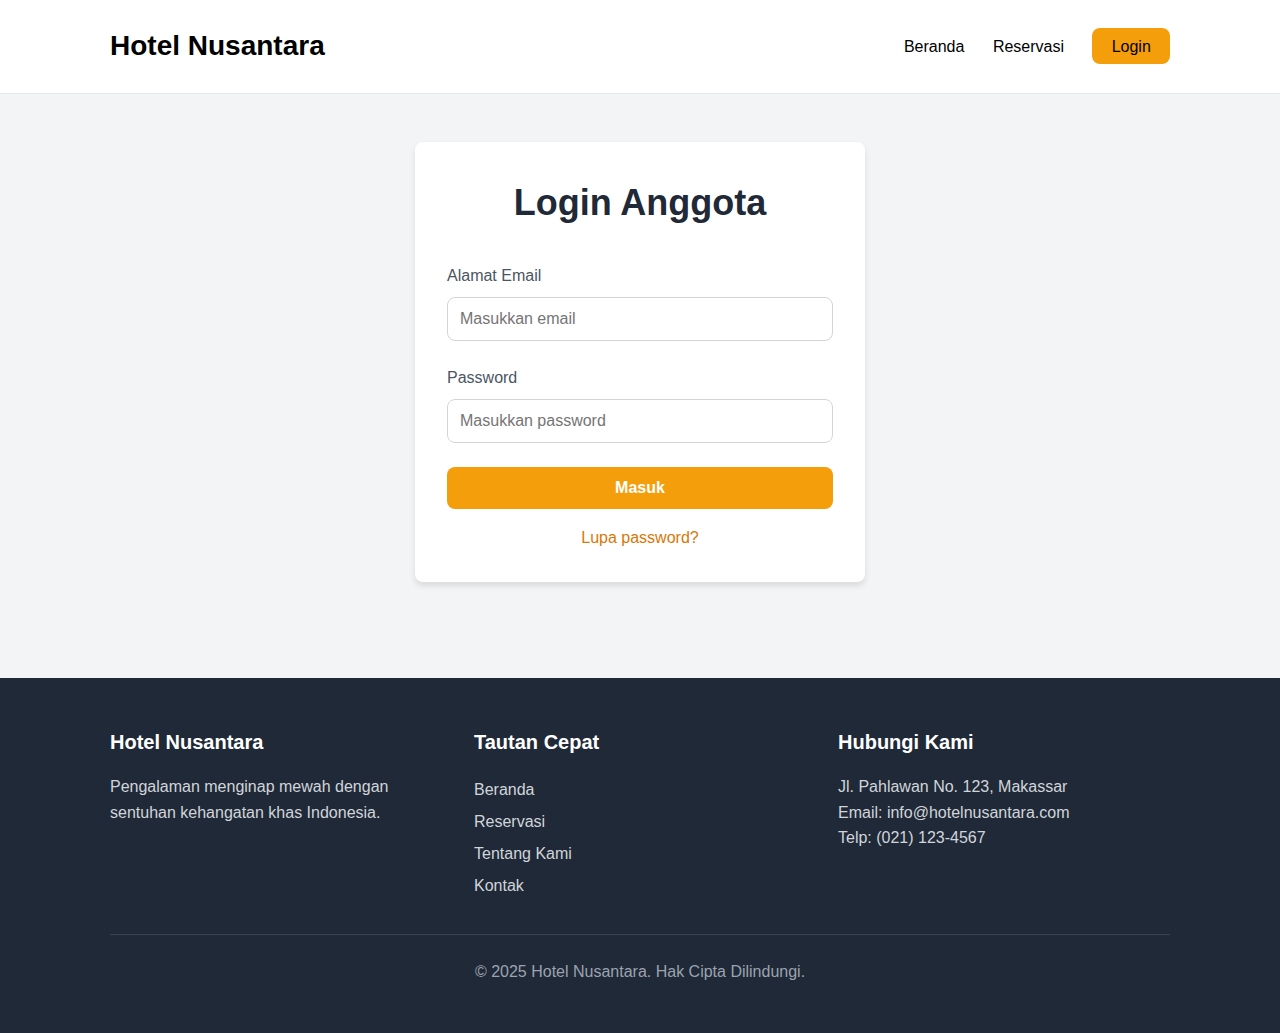
<file: Login.html>
<!DOCTYPE html>
<html lang="id">
<head>
    <meta charset="UTF-8">
    <meta name="viewport" content="width=device-width, initial-scale=1.0">
    <title>Login - Hotel Nusantara</title>
    <link rel="stylesheet" href="style.css">
</head>
<body>
    <header>
        <div class="container">
            <nav class="navbar">
                <a href="index.html" class="logo">Hotel Nusantara</a>
                <div class="nav-links">
                    <a href="index.html">Beranda</a>
                    <a href="reservasi.html">Reservasi</a>
                    <a href="Login.html" class="btn-primary">Login</a>
                </div>
            </nav>
        </div>
    </header>
    <main class="main-content">
        <div class="container">
            <div class="form-container card">
                <h2 class="section-title" style="margin-bottom: 2rem;">Login Anggota</h2>   
                    <div class="form-group">
                        <label for="email">Alamat Email</label>
                        <input type="email" id="email" name="email" placeholder="Masukkan email" required>
                    </div>
                    <div class="form-group">
                        <label for="password">Password</label>
                        <input type="password" id="password" name="password" placeholder="Masukkan password" required>
                    </div>
                    <button type="submit" class="btn-primary form-submit">Masuk</button>
                    <div class="form-link">
                        <a href="#">Lupa password?</a>
                    </div>
                </form>
            </div>
        </div>
    </main>
    <footer>
        <div class="container">
            <div class="footer-grid">
                <div>
                    <h3>Hotel Nusantara</h3>
                    <p>Pengalaman menginap mewah dengan sentuhan kehangatan khas Indonesia.</p>
                </div>
                <div>
                    <h3>Tautan Cepat</h3>
                    <ul>
                        <li><a href="LandingPage.html">Beranda</a></li>
                        <li><a href="reservasi.html">Reservasi</a></li>
                        <li><a href="#">Tentang Kami</a></li>
                        <li><a href="#">Kontak</a></li>
                    </ul>
                </div>
                <div>
                    <h3>Hubungi Kami</h3>
                    <p>Jl. Pahlawan No. 123, Makassar</p>
                    <p>Email: info@hotelnusantara.com</p>
                    <p>Telp: (021) 123-4567</p>
                </div>
            </div>
            <div class="footer-bottom">
                <p>&copy; 2025 Hotel Nusantara. Hak Cipta Dilindungi.</p>
            </div>
        </div>
    </footer>
</body>
</html>
</file>
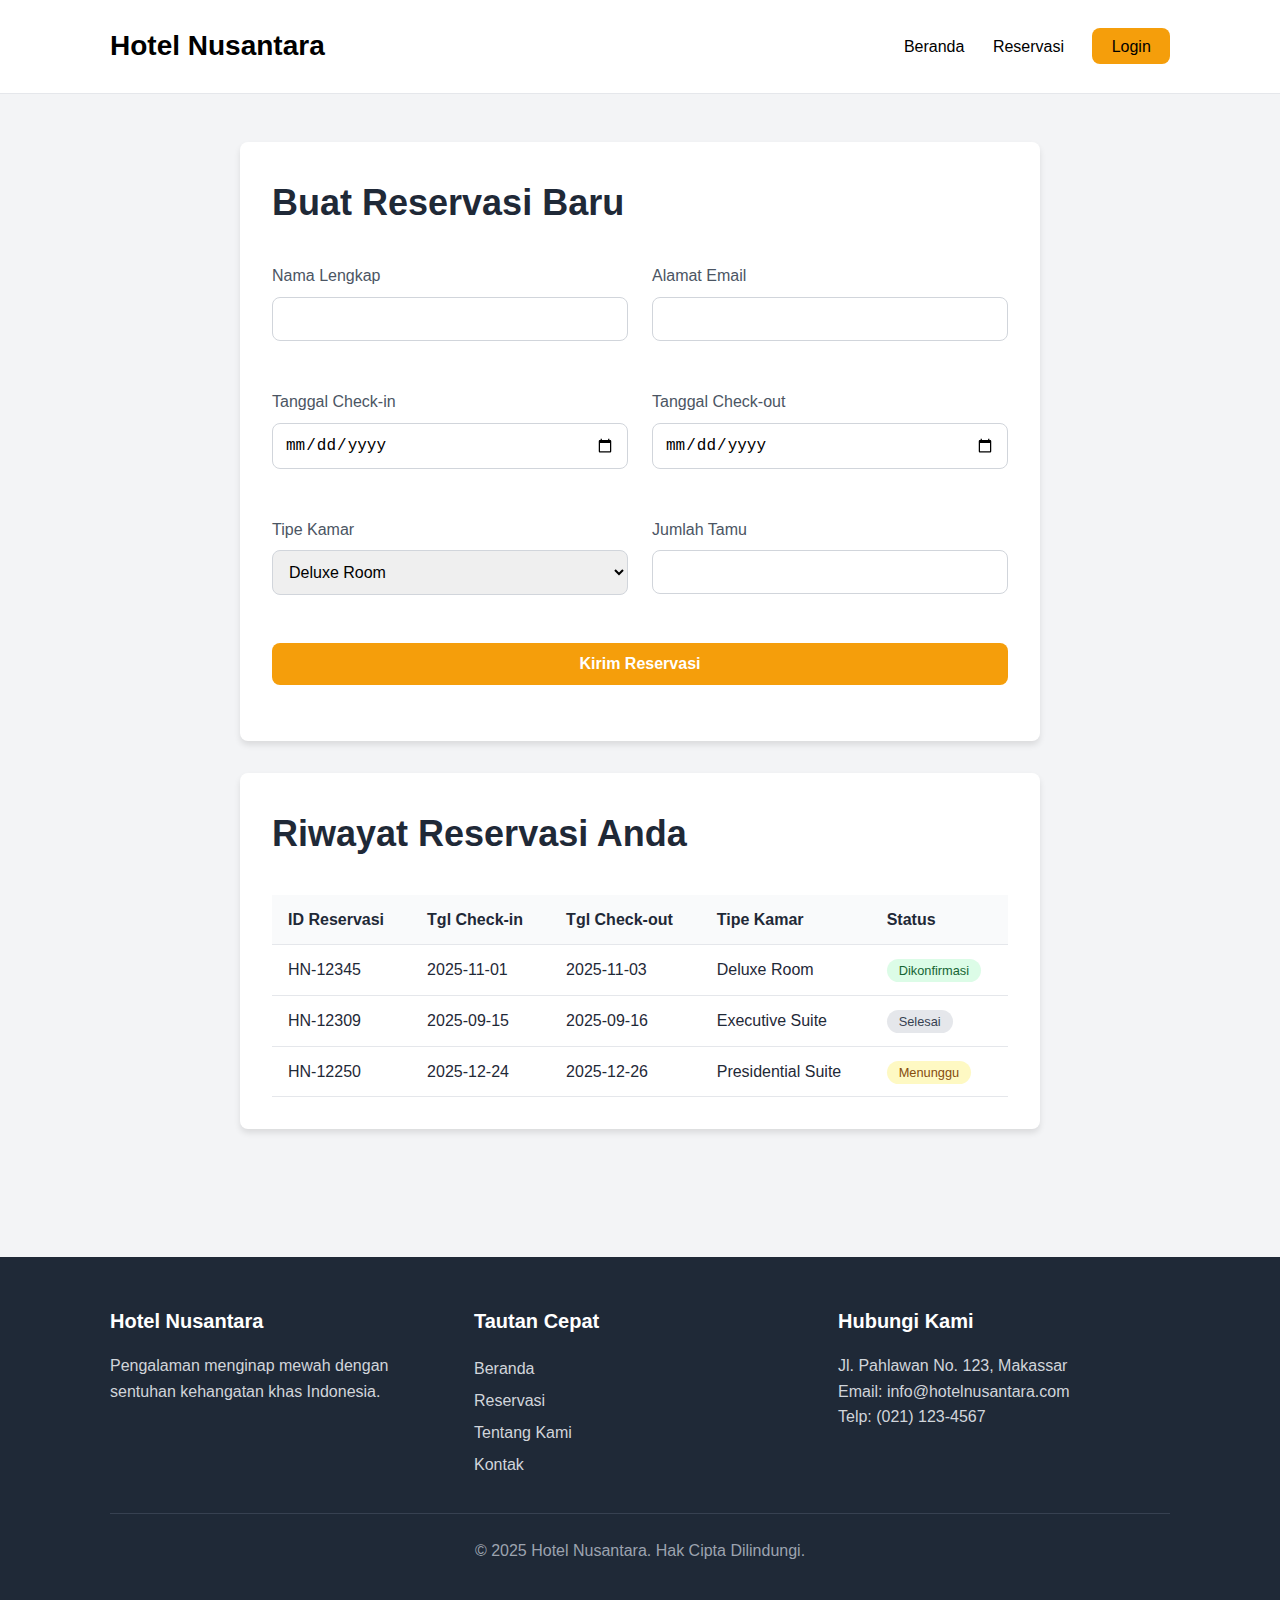
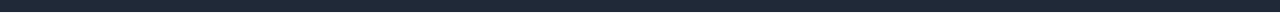
<file: reservasi.html>
<!DOCTYPE html>
<html lang="id">
<head>
    <meta charset="UTF-8">
    <meta name="viewport" content="width=device-width, initial-scale=1.0">
    <title>Reservasi - Hotel Nusantara</title>
    <link rel="stylesheet" href="assets/css/style.css">
</head>
<body>
    <header>
        <div class="container">
            <nav class="navbar">
                <a href="index.html" class="logo">Hotel Nusantara</a>
                <div class="nav-links">
                    <a href="index.html">Beranda</a>
                    <a href="reservasi.html">Reservasi</a>
                    <a href="Login.html" class="btn-primary">Login</a>
                </div>
            </nav>
        </div>
    </header>
    <main class="main-content">
        <div class="container">
            <div class="reservation-container">
                <div class="card">
                    <h2 class="section-title" style="text-align:left; margin-bottom: 2rem;">Buat Reservasi Baru</h2>
                    <form action="#" method="POST" id="reservationForm">
                        <div class="reservation-form-grid">
                            <div class="form-group">
                                <label for="nama_lengkap">Nama Lengkap</label>
                                <input type="text" id="nama_lengkap" name="nama_lengkap" required>
                            </div>
                            <div class="form-group">
                                <label for="email_reservasi">Alamat Email</label>
                                <input type="email" id="email_reservasi" name="email_reservasi" required>
                            </div>
                            <div class="form-group">
                                <label for="checkin">Tanggal Check-in</label>
                                <input type="date" id="checkin" name="checkin" required>
                            </div>
                            <div class="form-group">
                                <label for="checkout">Tanggal Check-out</label>
                                <input type="date" id="checkout" name="checkout" required>
                            </div>
                            <div class="form-group">
                                <label for="tipe_kamar">Tipe Kamar</label>
                                <select id="tipe_kamar" name="tipe_kamar">
                                    <option>Deluxe Room</option>
                                    <option>Executive Suite</option>
                                    <option>Presidential Suite</option>
                                </select>
                            </div>
                            <div class="form-group">
                                <label for="jumlah_tamu">Jumlah Tamu</label>
                                <input type="number" id="jumlah_tamu" name="jumlah_tamu" min="1" max="4" required>
                            </div>
                            <div class="form-group full-width">
                                <button type="submit" class="btn-primary form-submit">Kirim Reservasi</button>
                            </div>
                        </div>
                    </form>
                </div>
                <div class="card">
                    <h2 class="section-title" style="text-align:left; margin-bottom: 2rem;">Riwayat Reservasi Anda</h2>
                    <div class="table-wrapper">
                        <table class="styled-table">
                            <thead>
                                <tr>
                                    <th>ID Reservasi</th>
                                    <th>Tgl Check-in</th>
                                    <th>Tgl Check-out</th>
                                    <th>Tipe Kamar</th>
                                    <th>Status</th>
                                </tr>
                            </thead>
                            <tbody>
                                <tr>
                                    <td>HN-12345</td>
                                    <td>2025-11-01</td>
                                    <td>2025-11-03</td>
                                    <td>Deluxe Room</td>
                                    <td><span class="status status-confirmed">Dikonfirmasi</span></td>
                                </tr>
                                <tr>
                                    <td>HN-12309</td>
                                    <td>2025-09-15</td>
                                    <td>2025-09-16</td>
                                    <td>Executive Suite</td>
                                    <td><span class="status status-completed">Selesai</span></td>
                                </tr>
                                <tr>
                                    <td>HN-12250</td>
                                    <td>2025-12-24</td>
                                    <td>2025-12-26</td>
                                    <td>Presidential Suite</td>
                                    <td><span class="status status-pending">Menunggu</span></td>
                                </tr>
                            </tbody>
                        </table>
                    </div>
                </div>
            </div>
        </div>
    </main>
    <footer>
        <div class="container">
            <div class="footer-grid">
                <div>
                    <h3>Hotel Nusantara</h3>
                    <p>Pengalaman menginap mewah dengan sentuhan kehangatan khas Indonesia.</p>
                </div>
                <div>
                    <h3>Tautan Cepat</h3>
                    <ul>
                        <li><a href="index.html">Beranda</a></li>
                        <li><a href="reservasi.html">Reservasi</a></li>
                        <li><a href="#">Tentang Kami</a></li>
                        <li><a href="#">Kontak</a></li>
                    </ul>
                </div>
                <div>
                    <h3>Hubungi Kami</h3>
                    <p>Jl. Pahlawan No. 123, Makassar</p>
                    <p>Email: info@hotelnusantara.com</p>
                    <p>Telp: (021) 123-4567</p>
                </div>
            </div>
            <div class="footer-bottom">
                <p>&copy; 2025 Hotel Nusantara. Hak Cipta Dilindungi.</p>
            </div>
        </div>
    </footer>

    <script src="assets/js/main.js"></script>
</body>
</html>
</file>
<file: assets/css/style.css>
* {
    box-sizing: border-box;
    margin: 0;
    padding: 0;
}

body {
    font-family: 'Inter', 'Segoe UI', Tahoma, Geneva, Verdana, sans-serif;
    background-color: #f3f4f6;
    color: #1f2937;
    line-height: 1.6;
}

.container {
    max-width: 1100px;
    margin: 0 auto;
    padding: 0 20px;
}

.hero-fullscreen {
    position: relative;
    color: #ffffff;
    height: 100vh;
    display: flex;
    background-image: url('../images/lobi-hotel.jpg');
    background-size: cover;
    background-position: center;
}

.hero-overlay {
    position: absolute;
    top: 0;
    left: 0;
    width: 100%;
    height: 100%;
    background: rgba(0, 0, 0, 0.5);
    z-index: 1;
}

.hero-content {
    position: relative;
    z-index: 2;
    text-align: center;
    margin:auto;
    padding: 2rem;
}

.hero-content h1 {
    font-size: 3rem;
    margin-bottom: 1rem;
    font-weight: 700;
    text-shadow: 0 2px 4px rgba(0, 0, 0, 0.5);
}

.hero-content p {
    font-size: 1.25rem;
    margin-bottom: 1rem;
    margin: 0 auto 2rem auto;
    text-shadow: 0;
}

.location-grid {
    display: grid;
    grid-template-columns: 1fr 1fr;
    gap: 2rem;
    align-items: center;
}

.location-details h3 {
    font-size: 1.75rem;
    font-weight: 600;
    margin-bottom: 1rem;
}

.location-details p {
    font-size: 1rem;
    color: #4b5563;
    line-height: 1.7;
}

.location-map iframe {
    width: 100%;
    height: 350px;
    border-radius: 8px;
    border: 0;
}

header {
    position: relative;
    padding: 1.5rem 0;
    z-index: 10;
    background-color: #ffffff;
    border-bottom: 1px solid #e5e7eb;
}

.navbar {
    display: flex;
    justify-content: space-between;
    align-items: center;
}

.logo {
    font-size: 1.75rem;
    font-weight: bold;
    color: #000000;
    text-decoration: none;
    transition: color 0.3s ease;
}
.logo:hover {
    color: #d97706;
}

.nav-links a {
    color: #000000; 
    text-decoration: none;
    margin-left: 1.5rem;
    transition: color 0.3s ease;
}
.nav-links a:hover {
    color: #d97706;
}

.btn-primary {
    background-color: #f59e0b; 
    color: #ffffff;
    padding: 0.6rem 1.2rem;
    border-radius: 8px;
    text-decoration: none;
    transition: background-color 0.3s ease;
}
.btn-primary:hover {
    background-color: #d97706;
}

.hero-fullscreen header {
    position: absolute;
    top: 0;
    left: 0;
    width: 100%;
    background-color: transparent;
    border-bottom: 1px solid rgba(255, 255, 255, 0.2);
}

.hero-fullscreen .logo {
    color: #ffffff;
}

.hero-fullscreen .nav-links a {
    color: #ffffff;
}

.hero-fullscreen .nav-links a.btn-primary {
    color: #ffffff;
    background-color: #f59e0b;
}

.hero-fullscreen .logo:hover,
.hero-fullscreen .nav-links a:not(.btn-primary):hover {
    color: #f59e0b;
}

.main-content {
    padding: 3rem 0;
}
.section-title {
    text-align: center;
    font-size: 2.25rem;
    font-weight: bold;
    margin-bottom: 2.5rem;
}
.card {
    background-color: #ffffff;
    border-radius: 8px;
    box-shadow: 0 4px 6px rgba(0,0,0,0.1);
    padding: 2rem;
    margin-bottom: 2rem;
}

.hero {
    display: flex;
    align-items: center;
    background-color: white;
    border-radius: 8px;
    box-shadow: 0 4px 6px rgba(0,0,0,0.1);
    overflow: hidden;
}
.hero-text {
    flex: 1;
    padding: 3rem;
}
.hero-text h1 {
    font-size: 3rem;
    font-weight: bold;
    margin-bottom: 1rem;
}
.hero-text p {
    color: #4b5563;
    margin-bottom: 1.5rem;
}

.features-grid {
    display: grid;
    grid-template-columns: repeat(3, 1fr);
    gap: 2rem;
}
.feature-item {
    text-align: center;
    padding: 1.5rem;
}

.feature-item h3 {
    font-size: 1.25rem;
    font-weight: 600;
    margin-bottom: 0.5rem;
}

.gallery-grid {
    display: grid;
    grid-template-columns: repeat(4, 1fr);
    gap: 1rem;
}
.gallery-grid img {
    width: 100%;
    height: 100%;
    object-fit: cover;
    border-radius: 8px;
    box-shadow: 0 2px 4px rgba(0,0,0,0.05);
}

.form-container {
    max-width: 450px;
    margin: 0 auto;
}
.form-group {
    margin-bottom: 1.5rem;
}
.form-group label {
    display: block;
    margin-bottom: 0.5rem;
    color: #4b5563;
}
.form-group input, .form-group select {
    width: 100%;
    padding: 0.75rem;
    border: 1px solid #d1d5db;
    border-radius: 8px;
    font-size: 1rem;
}
.form-group input:focus, .form-group select:focus {
    outline: none;
    border-color: #f59e0b;
    box-shadow: 0 0 0 2px rgba(245, 158, 11, 0.3);
}
.form-submit {
    width: 100%;
    padding: 0.75rem;
    border: none;
    border-radius: 8px;
    font-size: 1rem;
    font-weight: 600;
    cursor: pointer;
}

.form-link {
    text-align: center;
    margin-top: 1rem;
}
.form-link a {
    color: #d97706;
    text-decoration: none;
}
.form-link a:hover {
    text-decoration: underline;
}

.reservation-container {
    max-width: 800px;
    margin: 0 auto;
}
.reservation-form-grid {
    display: grid;
    grid-template-columns: 1fr 1fr;
    gap: 1.5rem;
}
.form-group.full-width {
    grid-column: 1 / -1;
}

.styled-table {
    width: 100%;
    border-collapse: collapse;
    text-align: left;
}
.styled-table thead {
    background-color: #f9fafb; 
}
.styled-table th, .styled-table td {
    padding: 0.75rem 1rem;
    border-bottom: 1px solid #e5e7eb;
}
.styled-table tbody tr:hover {
    background-color: #f9fafb;
}
.status {
    padding: 0.25rem 0.75rem;
    border-radius: 9999px;
    font-size: 0.8rem;
    font-weight: 500;
}
.status-confirmed {
    background-color: #dcfce7;
    color: #166534;
}
.status-completed {
    background-color: #e5e7eb;
    color: #374151;
}
.status-pending {
    background-color: #fef9c3;
    color: #854d0e;
}

footer {
    background-color: #1f2937;
    color: #d1d5db;
    margin-top: 3rem;
    padding: 3rem 0;
}
.footer-grid {
    display: grid;
    grid-template-columns: repeat(3, 1fr);
    gap: 2rem;
}
.footer-grid h3 {
    font-size: 1.25rem;
    font-weight: bold;
    color: #ffffff;
    margin-bottom: 1rem;
}
.footer-grid ul {
    list-style: none;
}
.footer-grid ul li a {
    color: #d1d5db;
    text-decoration: none;
    line-height: 2;
    transition: color 0.3s ease;
}
.footer-grid ul li a:hover {
    color: #ffffff;
}
.footer-bottom {
    border-top: 1px solid #374151; 
    margin-top: 2rem;
    padding-top: 1.5rem;
    text-align: center;
    color: #9ca3af;
}

.feature-icon {
    width: 48px;
    height: 48px;
    margin-bottom: 1rem;
}

.reveal-on-scroll {
  opacity: 0;
  transform: translateY(20px);
  transition: opacity 0.6s ease-out, transform 0.6s ease-out;
}

.reveal-on-scroll.is-visible {
  opacity: 1;
  transform: translateY(0);
}

.gallery-item {
  position: relative;
  overflow: hidden;   
  cursor: pointer;
  border-radius: 12px;
  box-shadow: 0 4px 12px rgba(0, 0, 0, 0.1);
  transition: transform 0.3s ease, box-shadow 0.3s ease;
}

.gallery-item img {
  width: 100%;
  height: 100%;
  object-fit: cover;
  display: block;
  transition: transform 0.4s ease;
}

.gallery-item:hover {
  box-shadow: 0 8px 20px rgba(0, 0, 0, 0.15);
}

.gallery-item:hover img {
  transform: scale(1.1);
}

.gallery-text {
  position: absolute;
  bottom: 0;
  left: 0;
  width: 100%;
  padding: 1rem;
  box-sizing: border-box;
  
  background: linear-gradient(to top, rgba(0,0,0,0.8), rgba(0,0,0,0)); 
  color: white;

  opacity: 0;
  transform: translateY(100%);
  transition: opacity 0.3s ease, transform 0.3s ease;
  z-index: 2;
}

.gallery-item:hover .gallery-text {
  opacity: 1;
  transform: translateY(0);
}

.gallery-text h3 {
  margin: 0 0 0.25rem 0;
  font-size: 1.25rem;
  color: white; 
}
.gallery-text p {
  margin: 0;
  font-size: 0.9rem;
  color: #eee;
}

.reveal-on-scroll {
  opacity: 0;
  transform: translateY(20px);
  transition: opacity 0.6s ease-out, transform 0.6s ease-out;
}

.reveal-on-scroll.is-visible {
  opacity: 1;
  transform: translateY(0);
}

.feature-item .feature-icon {
    transition: transform 0.3s ease;
}

.feature-item:hover .feature-icon {
    transform: scale(1.1);
}
</file>
<file: style.css>
/* Reset dan Pengaturan Dasar */
* {
    box-sizing: border-box;
    margin: 0;
    padding: 0;
}

body {
    font-family: 'Inter', 'Segoe UI', Tahoma, Geneva, Verdana, sans-serif;
    background-color: #f3f4f6;
    color: #1f2937;
    line-height: 1.6;
}

/* Kontainer Utama */
.container {
    max-width: 1100px;
    margin: 0 auto;
    padding: 0 20px;
}

.hero-fullscreen {
    position: relative;
    color: #ffffff;
    height: 100vh;
    display: flex;
    background-image: url(resource/lobi-hotel.jpg);
    background-size: cover;
    background-position: center;
}

.hero-overlay {
    position: absolute;
    top: 0;
    left: 0;
    width: 100%;
    height: 100%;
    background: rgba(0, 0, 0, 0.5);
    z-index: 1;
}

.hero-content {
    position: relative;
    z-index: 2;
    text-align: center;
    margin:auto;
    padding: 2rem;
}

.hero-content h1 {
    font-size: 3rem;
    margin-bottom: 1rem;
    font-weight: 700;
    text-shadow: 0 2px 4px rgba(0, 0, 0, 0.5);
}

.hero-content p {
    font-size: 1.25rem;
    margin-bottom: 1rem;
    margin: 0 auto 2rem auto;
    text-shadow: 0;
}

.location-grid {
    display: grid;
    grid-template-columns: 1fr 1fr;
    gap: 2rem;
    align-items: center;
}

.location-details h3 {
    font-size: 1.75rem;
    font-weight: 600;
    margin-bottom: 1rem;
}

.location-details p {
    font-size: 1rem;
    color: #4b5563;
    line-height: 1.7;
}

.location-map iframe {
    width: 100%;
    height: 350px;
    border-radius: 8px;
    border: 0;
}



/* Header dan Navigasi */
header {
    position: relative;
    padding: 1.5rem 0;
    z-index: 10;
    background-color: #ffffff;
    border-bottom: 1px solid #e5e7eb;
}

.navbar {
    display: flex;
    justify-content: space-between;
    align-items: center;
}

.logo {
    font-size: 1.75rem;
    font-weight: bold;
    color: #000000;
    text-decoration: none;
    transition: color 0.3s ease;
}
.logo:hover {
    color: #d97706; /* Oranye/Amber gelap saat hover */
}

.nav-links a {
    color: #000000; /* Teks abu-abu sedang */
    text-decoration: none;
    margin-left: 1.5rem;
    transition: color 0.3s ease;
}
.nav-links a:hover {
    color: #d97706;
}

.btn-primary {
    background-color: #f59e0b; /* Warna amber */
    color: #ffffff;
    padding: 0.6rem 1.2rem;
    border-radius: 8px;
    text-decoration: none;
    transition: background-color 0.3s ease;
}
.btn-primary:hover {
    background-color: #d97706;
}

/* ===== ATURAN KHUSUS UNTUK HEADER DI LANDING PAGE ===== */

/* Mengatur ulang header di halaman hero agar mengambang */
.hero-fullscreen header {
    position: absolute;
    top: 0;
    left: 0;
    width: 100%;
    background-color: transparent; /* Latar transparan di hero */
    border-bottom: 1px solid rgba(255, 255, 255, 0.2); /* Border putih transparan di hero */
}

/* PERBAIKAN: Membuat teks logo menjadi putih di hero */
.hero-fullscreen .logo {
    color: #ffffff;
}

/* PERBAIKAN: Membuat teks link navigasi menjadi putih di hero */
.hero-fullscreen .nav-links a {
    color: #ffffff;
}

/* Memastikan tombol login tetap dengan gaya utamanya */
.hero-fullscreen .nav-links a.btn-primary {
    color: #ffffff;
    background-color: #f59e0b;
}

/* Mengubah warna hover di hero agar terlihat */
.hero-fullscreen .logo:hover,
.hero-fullscreen .nav-links a:not(.btn-primary):hover {
    color: #f59e0b; /* Warna amber saat hover */
}

/* ===== AKHIR ATURAN KHUSUS ===== */


/* Utilitas Umum */
.main-content {
    padding: 3rem 0;
}
.section-title {
    text-align: center;
    font-size: 2.25rem;
    font-weight: bold;
    margin-bottom: 2.5rem;
}
.card {
    background-color: #ffffff;
    border-radius: 8px;
    box-shadow: 0 4px 6px rgba(0,0,0,0.1);
    padding: 2rem;
    margin-bottom: 2rem;
}

/* Halaman Beranda (index.html) */
.hero {
    display: flex;
    align-items: center;
    background-color: white;
    border-radius: 8px;
    box-shadow: 0 4px 6px rgba(0,0,0,0.1);
    overflow: hidden;
}
.hero-text {
    flex: 1;
    padding: 3rem;
}
.hero-text h1 {
    font-size: 3rem;
    font-weight: bold;
    margin-bottom: 1rem;
}
.hero-text p {
    color: #4b5563;
    margin-bottom: 1.5rem;
}
.hero-image {
    flex: 1;
    display: block; /* <-- PERBAIKAN DI SINI: Pastikan gambar tampil di desktop */
}
.hero-image img {
    width: 100%;
    height: 100%;
    object-fit: cover;
}

.features-grid {
    display: grid;
    grid-template-columns: repeat(3, 1fr);
    gap: 2rem;
}
.feature-item {
    text-align: center;
    padding: 1.5rem;
}

.feature-item h3 {
    font-size: 1.25rem;
    font-weight: 600;
    margin-bottom: 0.5rem;
}

.gallery-grid {
    display: grid;
    grid-template-columns: repeat(4, 1fr);
    gap: 1rem;
}
.gallery-grid img {
    width: 100%;
    height: 100%;
    object-fit: cover;
    border-radius: 8px;
    box-shadow: 0 2px 4px rgba(0,0,0,0.05);
}

/* Formulir (Login & Reservasi) */
.form-container {
    max-width: 450px;
    margin: 0 auto;
}
.form-group {
    margin-bottom: 1.5rem;
}
.form-group label {
    display: block;
    margin-bottom: 0.5rem;
    color: #4b5563;
}
.form-group input, .form-group select {
    width: 100%;
    padding: 0.75rem;
    border: 1px solid #d1d5db; /* Abu-abu cerah */
    border-radius: 8px;
    font-size: 1rem;
}
.form-group input:focus, .form-group select:focus {
    outline: none;
    border-color: #f59e0b;
    box-shadow: 0 0 0 2px rgba(245, 158, 11, 0.3);
}
.form-submit {
    width: 100%;
    padding: 0.75rem;
    border: none;
    border-radius: 8px;
    font-size: 1rem;
    font-weight: 600;
    cursor: pointer;
}
.form-link {
    text-align: center;
    margin-top: 1rem;
}
.form-link a {
    color: #d97706;
    text-decoration: none;
}
.form-link a:hover {
    text-decoration: underline;
}

/* Halaman Reservasi */
.reservation-container {
    max-width: 800px;
    margin: 0 auto;
}
.reservation-form-grid {
    display: grid;
    grid-template-columns: 1fr 1fr;
    gap: 1.5rem;
}
.form-group.full-width {
    grid-column: 1 / -1;
}

/* Tabel */
.styled-table {
    width: 100%;
    border-collapse: collapse;
    text-align: left;
}
.styled-table thead {
    background-color: #f9fafb; /* Latar header abu-abu sangat cerah */
}
.styled-table th, .styled-table td {
    padding: 0.75rem 1rem;
    border-bottom: 1px solid #e5e7eb; /* Garis pemisah abu-abu */
}
.styled-table tbody tr:hover {
    background-color: #f9fafb;
}
.status {
    padding: 0.25rem 0.75rem;
    border-radius: 9999px;
    font-size: 0.8rem;
    font-weight: 500;
}
.status-confirmed {
    background-color: #dcfce7;
    color: #166534;
}
.status-completed {
    background-color: #e5e7eb;
    color: #374151;
}
.status-pending {
    background-color: #fef9c3;
    color: #854d0e;
}


/* Footer */
footer {
    background-color: #1f2937;
    color: #d1d5db; /* Teks abu-abu cerah */
    margin-top: 3rem;
    padding: 3rem 0;
}
.footer-grid {
    display: grid;
    grid-template-columns: repeat(3, 1fr);
    gap: 2rem;
}
.footer-grid h3 {
    font-size: 1.25rem;
    font-weight: bold;
    color: #ffffff;
    margin-bottom: 1rem;
}
.footer-grid ul {
    list-style: none;
}
.footer-grid ul li a {
    color: #d1d5db;
    text-decoration: none;
    line-height: 2;
    transition: color 0.3s ease;
}
.footer-grid ul li a:hover {
    color: #ffffff;
}
.footer-bottom {
    border-top: 1px solid #374151; /* Garis pemisah abu-abu gelap */
    margin-top: 2rem;
    padding-top: 1.5rem;
    text-align: center;
    color: #9ca3af; /* Teks abu-abu agak gelap */
}

.feature-icon {
    width: 48px;
    height: 48px;
    margin-bottom: 1rem;
}
</file>
